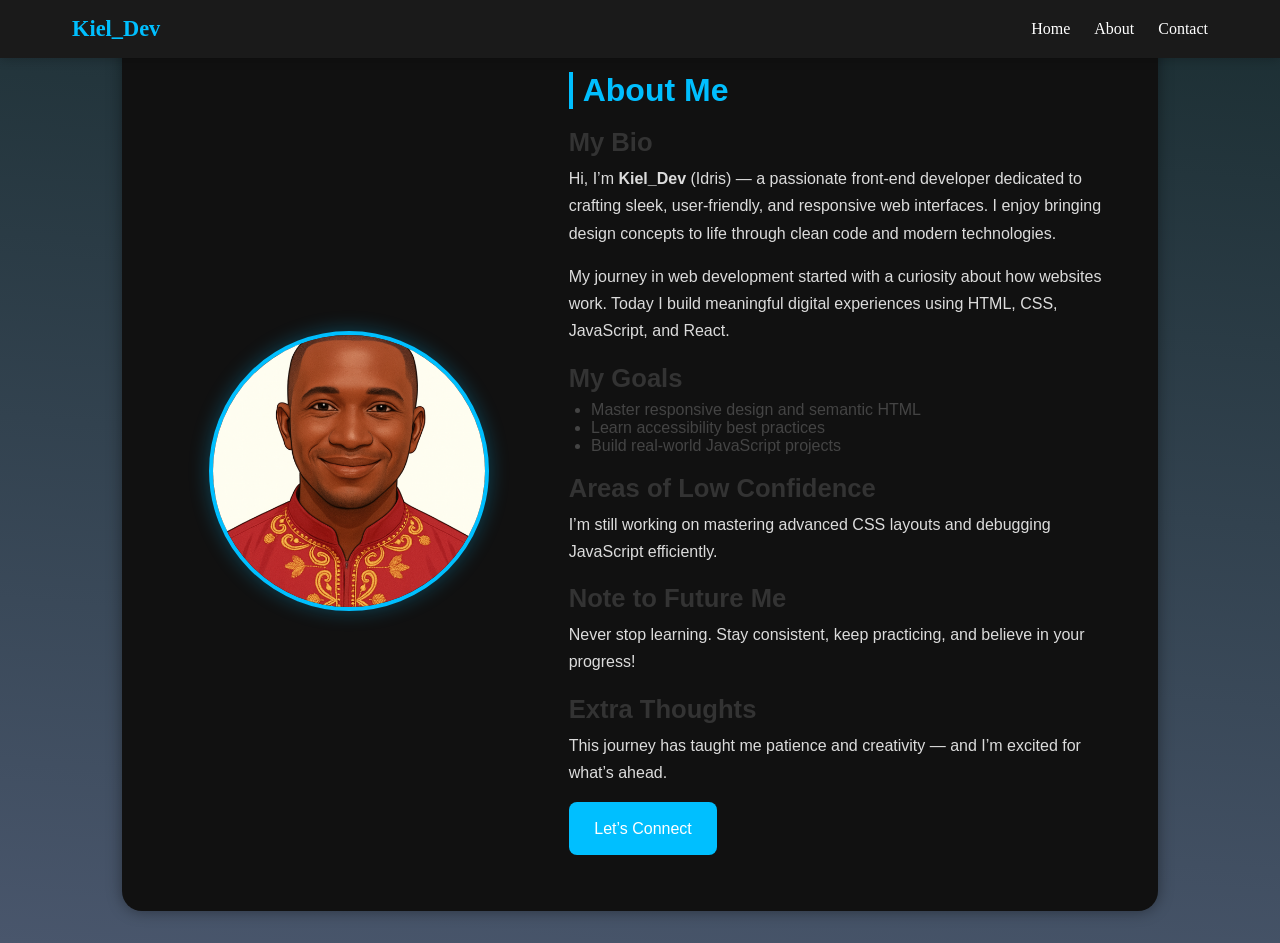
<file: about.html>
<!DOCTYPE html>
<html lang="en">
<head>
  <meta charset="UTF-8" />
  <meta name="viewport" content="width=device-width, initial-scale=1.0" />
  <title>About Me - Kiel_Dev</title>
  <link rel="stylesheet" href="./index.css" />
</head>
<body>
<nav class="navbar">
  <div class="nav-container">
    <h1 class="logo">Kiel_Dev</h1>
    <button class="menu-toggle" aria-label="Toggle navigation" aria-expanded="false">
      ☰
    </button>
    <ul class="nav-links">
      <li><a href="index.html">Home</a></li>
      <li><a href="about.html">About</a></li>
      <li><a href="contact.html">Contact</a></li>
    </ul>
  </div>
</nav>

<main class="about-page" aria-labelledby="about-heading">
  <div class="about-section">
    <div class="about-image" aria-hidden="false">
      <img src="./file_0000000002dc620aa4f14f3388e1e472.png" alt="Portrait of Kiel_Dev">
    </div>

    <div class="about-content">
      <h1 id="about-heading">About Me</h1>

      <section id="bio" data-testid="test-about-bio">
        <h2>My Bio</h2>
        <p>
          Hi, I’m <strong>Kiel_Dev</strong> (Idris) — a passionate front-end developer dedicated to crafting
          sleek, user-friendly, and responsive web interfaces. I enjoy bringing design concepts
          to life through clean code and modern technologies.
        </p>
        <p>
          My journey in web development started with a curiosity about how websites work.
          Today I build meaningful digital experiences using HTML, CSS, JavaScript, and React.
        </p>
      </section>

      <section id="goals" data-testid="test-about-goals">
        <h2>My Goals</h2>
        <ul>
          <li>Master responsive design and semantic HTML</li>
          <li>Learn accessibility best practices</li>
          <li>Build real-world JavaScript projects</li>
        </ul>
      </section>

      <section id="confidence" data-testid="test-about-confidence">
        <h2>Areas of Low Confidence</h2>
        <p>I’m still working on mastering advanced CSS layouts and debugging JavaScript efficiently.</p>
      </section>

      <section id="future-note" data-testid="test-about-future-note">
        <h2>Note to Future Me</h2>
        <p>Never stop learning. Stay consistent, keep practicing, and believe in your progress!</p>
      </section>

      <section id="extra" data-testid="test-about-extra">
        <h2>Extra Thoughts</h2>
        <p>This journey has taught me patience and creativity — and I’m excited for what’s ahead.</p>
      </section>

      <p class="connect"><a href="contact.html" class="btn">Let’s Connect</a></p>
    </div>
  </div>
</main>
<script src="./nav.js"></script>

</body>
</html>
</file>
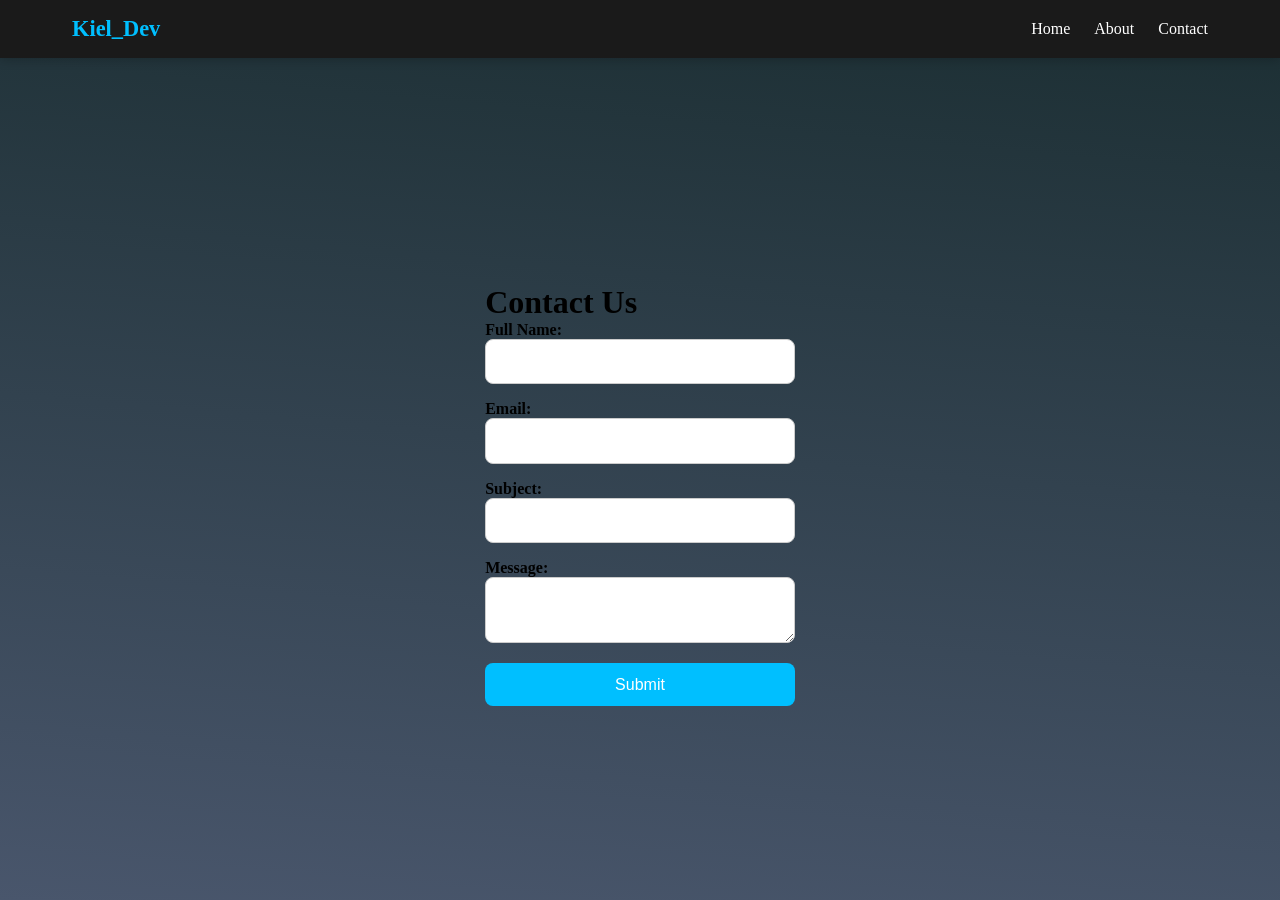
<file: contact.html>
<!DOCTYPE html>
<html lang="en">
<head>
  <meta charset="UTF-8" />
  <meta name="viewport" content="width=device-width, initial-scale=1.0" />
  <title>Contact Us - Kiel_Dev</title>
  <link rel="stylesheet" href="./index.css" />
</head>
<body>
<nav class="navbar">
  <div class="nav-container">
    <h1 class="logo">Kiel_Dev</h1>
    <button class="menu-toggle" aria-label="Toggle navigation" aria-expanded="false">
      ☰
    </button>
    <ul class="nav-links">
      <li><a href="index.html">Home</a></li>
      <li><a href="about.html">About</a></li>
      <li><a href="contact.html">Contact</a></li>
    </ul>
  </div>
</nav>


  <main class="contact-container">
    <h1>Contact Us</h1>

<form action="https://formspree.io/f/meorbwgj" method="POST" data-testid="test-contact-form" id="contact-form" novalidate>
  <div class="form-group">
    <label for="name">Full Name:</label>
    <input type="text" id="name" name="name" data-testid="test-contact-name" aria-describedby="error-name" required>
    <small id="test-contact-error-name" class="error-msg" aria-live="polite"></small>
  </div>

  <div class="form-group">
    <label for="email">Email:</label>
    <input type="email" id="email" name="email" data-testid="test-contact-email" aria-describedby="error-email" required>
    <small id="test-contact-error-email" class="error-msg" aria-live="polite"></small>
  </div>

  <div class="form-group">
    <label for="subject">Subject:</label>
    <input type="text" id="subject" name="subject" data-testid="test-contact-subject" aria-describedby="error-subject" required>
    <small id="test-contact-error-subject" class="error-msg" aria-live="polite"></small>
  </div>

  <div class="form-group">
    <label for="message">Message:</label>
    <textarea id="message" name="message" data-testid="test-contact-message" aria-describedby="error-message" required></textarea>
    <small id="test-contact-error-message" class="error-msg" aria-live="polite"></small>
  </div>

  <div id="form-status" role="status" aria-live="polite" class="form-status" hidden></div>
  <button id="submit-btn" type="submit" data-testid="test-contact-submit">Submit</button>
  <p id="success-message" data-testid="test-contact-success" aria-live="assertive" hidden>
    ✅ Your message has been sent successfully!
  </p>
</form>
  </main>

  <script src="./contact.js"></script>
<script src="./nav.js"></script>

</body>
</html>
</file>
<file: index.css>
*{
  box-sizing: border-box;
  margin: 0;
  padding: 0;
}
body{
  background: linear-gradient(5deg, #49566c,#1b2e32);
  display: flex;
  justify-content: center;
  align-items: center;
  min-height: 100vh;
}

.profile-card{
  background: #cfbdbd;
  border-radius: 1rem;
  box-shadow: 0 0 15px rgba(0,0,0,0.4);
  display: flex;
  flex-direction: column;
  padding: 2rem;
  max-width: 800px;
  align-items: center;
  text-align: center;
  position: relative;
  transition: transform 0.3s ease, box-shadow 0.3s ease;
}
.profile-card:hover{
  transform: translateY(-6px);
  box-shadow: 0 10px 25px rgba(81, 110, 142, 0.15);
}

/* avatar section */
.avatar-section{
  position: absolute;
  top: 1.5rem;
  right: 1.5rem;
}
.avatar-section img{
  width: 120px;
  height: 120px;
  border-radius: 50%;
  object-fit:cover;
  border:3px solid #a7c1f0;
}


header{
  margin-top: 10rem;
}



h2{
  font-size: 1.6rem;
  color:#333;
  margin-bottom: 0.5rem;
}
p{
  color:#555;
  margin-bottom: 1rem;
}

.social-links{
  list-style: none;
  display: flex;
  gap: 1rem;
  justify-content: center;
  font-weight: 500;
}
.social-links a:focus, .social-links a:hover{
  text-decoration: underline;
}

section{
  margin-top: 1.2rem;
  width: 100%;
  text-align: left;
}
section h3{
  color: #222;
  margin-bottom: 0.5rem;
  font-size: 1.1rem;
}
ul{
  list-style-type: disc;
  margin-left: 1.4rem;
  color:#444;
}



/* ======== ABOUT PAGE ======== */
.about-page {
  max-width: 1100px;
  margin: 0 auto;
  padding: 2rem;
  color: #eaeaea;
  font-family: "Poppins", sans-serif;
}

.about-section {
  display: flex;
  align-items: center;
  justify-content: space-between;
  gap: 2rem;
  flex-wrap: wrap;
  background: #111;
  padding: 2.5rem;
  border-radius: 20px;
  box-shadow: 0 0 15px rgba(0,0,0,0.4);
}

/* ======== ABOUT IMAGE ======== */
.about-image {
  flex: 1 1 300px;
  display: flex;
  justify-content: center;
  align-items: center;
}

.about-image img {
  width: 280px;
  height: 280px;
  object-fit: cover;
  border-radius: 50%;
  border: 4px solid #00bfff;
  box-shadow: 0 0 20px rgba(0,191,255,0.3);
}

/* ======== ABOUT CONTENT ======== */
.about-content {
  flex: 2 1 400px;
}

.about-content h1 {
  font-size: 2rem;
  color: #00bfff;
  margin-bottom: 1rem;
  border-left: 4px solid #00bfff;
  padding-left: 10px;
}

.about-content p {
  line-height: 1.7;
  margin-bottom: 1rem;
  color: #dcdcdc;
  font-size: 1rem;
}

/* ======== BUTTON ======== */
.btn {
  display: inline-block;
  background: #00bfff;
  color: #fff;
  padding: 0.8rem 1.6rem;
  border-radius: 8px;
  text-decoration: none;
  transition: background 0.3s ease;
  font-weight: 500;
}

.btn:hover {
  background: #008fcc;
}

/* ======== RESPONSIVE ======== */
@media (max-width: 768px) {
  .about-section {
    flex-direction: column;
    text-align: center;
  }

  .about-image img {
    width: 220px;
    height: 220px;
  }

  .about-content h1 {
    font-size: 1.6rem;
  }
}




/* Navbar Styles */

/* ======== FIXED NAVBAR AT TOP ======== */
.navbar {
  position: fixed;
  top: 0;
  left: 0;
  width: 100%;
  background: #1a1a1a;
  color: #fff;
  z-index: 1000;
  box-shadow: 0 2px 10px rgba(0,0,0,0.2);
}

.nav-container {
  max-width: 1200px;
  margin: 0 auto;
  padding: 1rem 2rem;
  display: flex;
  justify-content: space-between;
  align-items: center;
}

.logo {
  font-size: 1.4rem;
  font-weight: bold;
  color: #00bfff;
}

.menu-toggle {
  display: none;
  background: none;
  border: none;
  color: #fff;
  font-size: 2rem;
  cursor: pointer;
}

.nav-links {
  display: flex;
  list-style: none;
  gap: 1.5rem;
}

.nav-links a {
  color: #fff;
  text-decoration: none;
  transition: color 0.3s;
}

.nav-links a:hover,
.nav-links a.active {
  color: #00bfff;
}

/* ======== ADD TOP MARGIN FOR CONTENT ======== */
main {
  margin-top: 90px; /* Prevents content hiding under navbar */
  max-width: 700px;
  margin-left: auto;
  margin-right: auto;
  padding: 1rem;
}

/* ======== MOBILE NAVIGATION ======== */
@media (max-width: 768px) {
  .menu-toggle {
    display: block;
  }

  .nav-links {
    display: none;
    flex-direction: column;
    background: #222;
    position: absolute;
    top: 100%;
    right: 2rem;
    width: 200px;
    padding: 1rem;
    border-radius: 8px;
  }

  .nav-links.active {
    display: flex;
  }

  .nav-links li {
    margin-bottom: 0.8rem;
  }
}


/* Form Styles */
form {
  display: flex;
  flex-direction: column;
  gap: 1rem;
}

.form-group label {
  font-weight: 600;
}

input, textarea {
  width: 100%;
  padding: 0.8rem;
  border: 1px solid #ccc;
  border-radius: 8px;
  font-size: 1rem;
}

small {
  color: red;
  font-size: 0.85rem;
}

button {
  background: #00bfff;
  color: #fff;
  border: none;
  padding: 0.8rem;
  border-radius: 8px;
  cursor: pointer;
  font-size: 1rem;
}

button:hover {
  background: #0099cc;
}

/* Contact form status banner */
.form-status {
  background: rgba(0,0,0,0.45);
  color: #fff;
  padding: 0.6rem 1rem;
  border-radius: 6px;
  margin-bottom: 1rem;
  text-align: center;
}

/* Disabled submit button */
button[disabled],
#submit-btn[disabled] {
  opacity: 0.6;
  cursor: not-allowed;
}

/* Responsive */
@media (max-width: 768px) {
  .navbar ul {
    flex-direction: column;
    align-items: flex-start;
  }
}

/* @media profilecard, image top-right */
@media (min-width: 600px){
    .avatar-section img {
    width: 130px;
    height: 130px;
  }
}
@media (max-width: 599px){
  .profile-card{
    padding: 1.5rem;
  }
  .avatar-section{
    position: static;
    margin-bottom: 1rem;
  }
}
</file>
